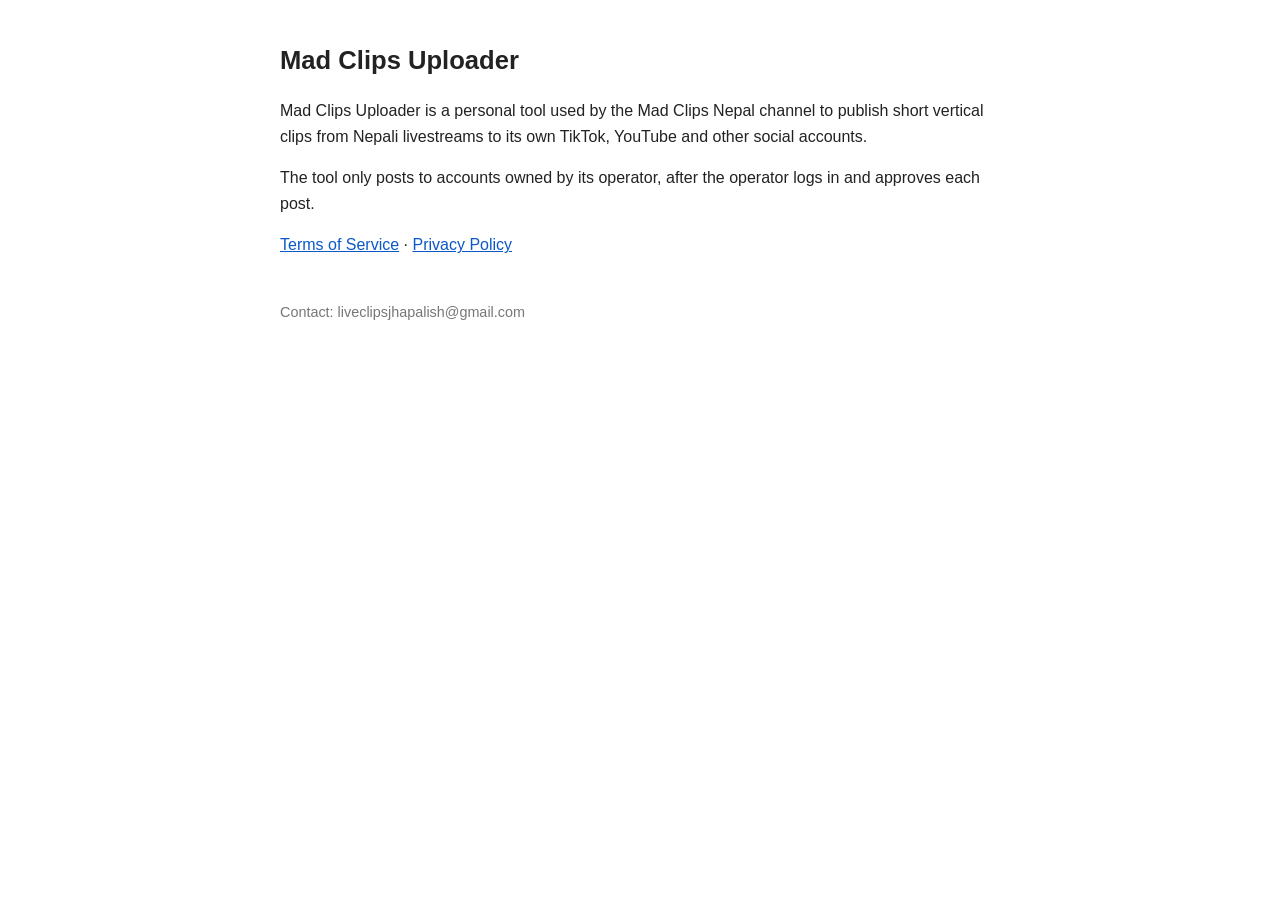
<file: index.html>
<!doctype html><html lang="en"><head><meta charset="utf-8"><meta name="viewport" content="width=device-width,initial-scale=1">
<title>Mad Clips Uploader</title><link rel="stylesheet" href="style.css"></head><body>
<h1>Mad Clips Uploader</h1>
<p>Mad Clips Uploader is a personal tool used by the Mad Clips Nepal channel to publish short vertical clips from Nepali livestreams to its own TikTok, YouTube and other social accounts.</p>
<p>The tool only posts to accounts owned by its operator, after the operator logs in and approves each post.</p>
<p><a href="terms.html">Terms of Service</a> · <a href="privacy.html">Privacy Policy</a></p>
<footer>Contact: liveclipsjhapalish@gmail.com</footer></body></html>
</file>
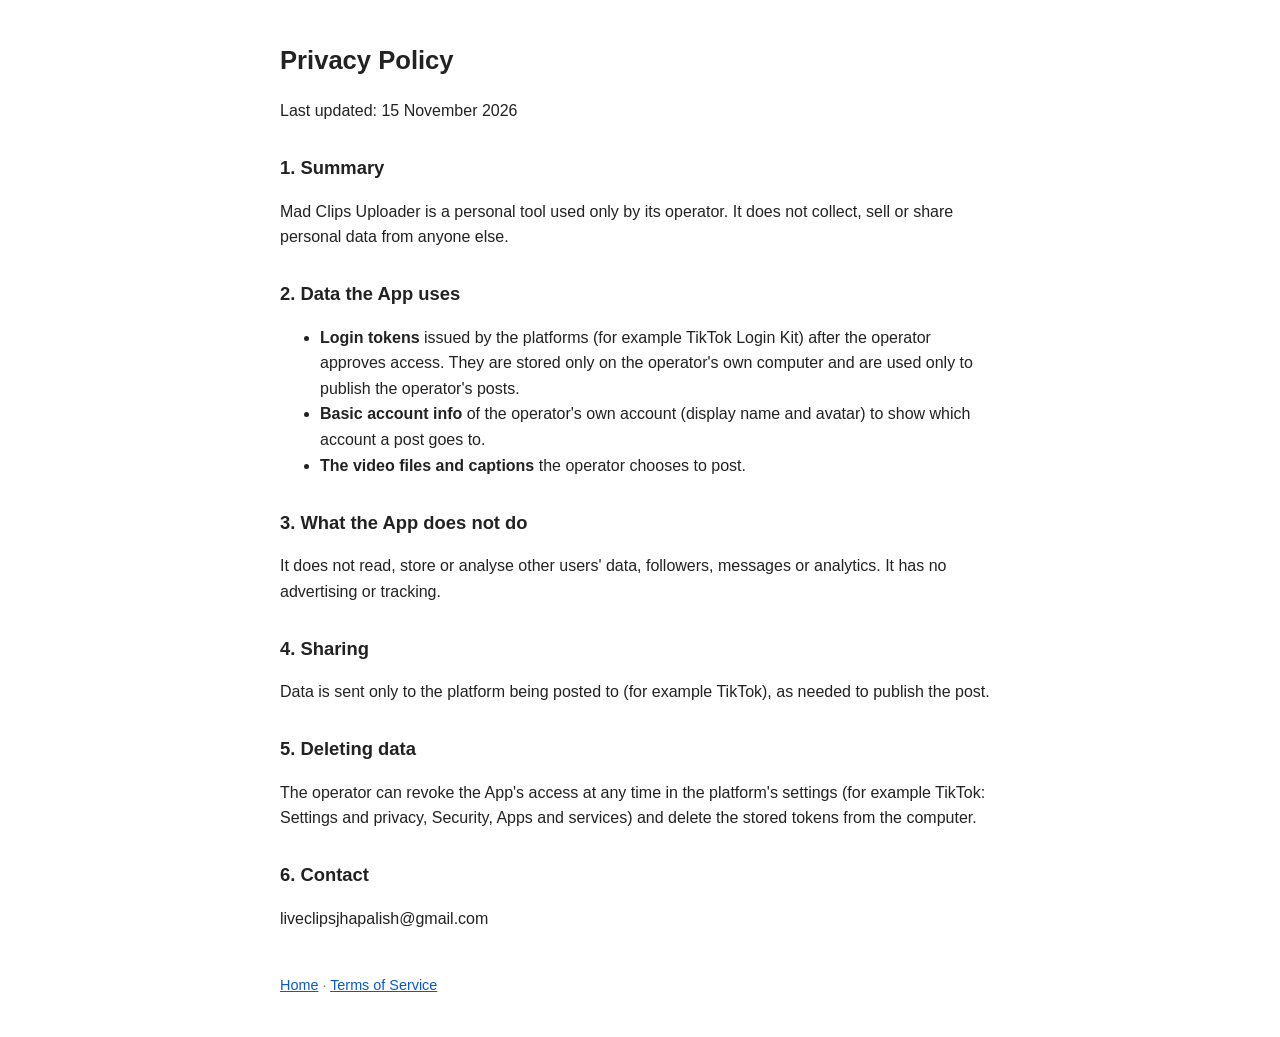
<file: privacy.html>
<!doctype html><html lang="en"><head><meta charset="utf-8"><meta name="viewport" content="width=device-width,initial-scale=1">
<title>Privacy Policy</title><link rel="stylesheet" href="style.css"></head><body>
<h1>Privacy Policy</h1><p>Last updated: 15 November 2026</p>
<h2>1. Summary</h2><p>Mad Clips Uploader is a personal tool used only by its operator. It does not collect, sell or share personal data from anyone else.</p>
<h2>2. Data the App uses</h2><ul>
<li><b>Login tokens</b> issued by the platforms (for example TikTok Login Kit) after the operator approves access. They are stored only on the operator's own computer and are used only to publish the operator's posts.</li>
<li><b>Basic account info</b> of the operator's own account (display name and avatar) to show which account a post goes to.</li>
<li><b>The video files and captions</b> the operator chooses to post.</li></ul>
<h2>3. What the App does not do</h2><p>It does not read, store or analyse other users' data, followers, messages or analytics. It has no advertising or tracking.</p>
<h2>4. Sharing</h2><p>Data is sent only to the platform being posted to (for example TikTok), as needed to publish the post.</p>
<h2>5. Deleting data</h2><p>The operator can revoke the App's access at any time in the platform's settings (for example TikTok: Settings and privacy, Security, Apps and services) and delete the stored tokens from the computer.</p>
<h2>6. Contact</h2><p>liveclipsjhapalish@gmail.com</p>
<footer><a href="index.html">Home</a> · <a href="terms.html">Terms of Service</a></footer></body></html>
</file>
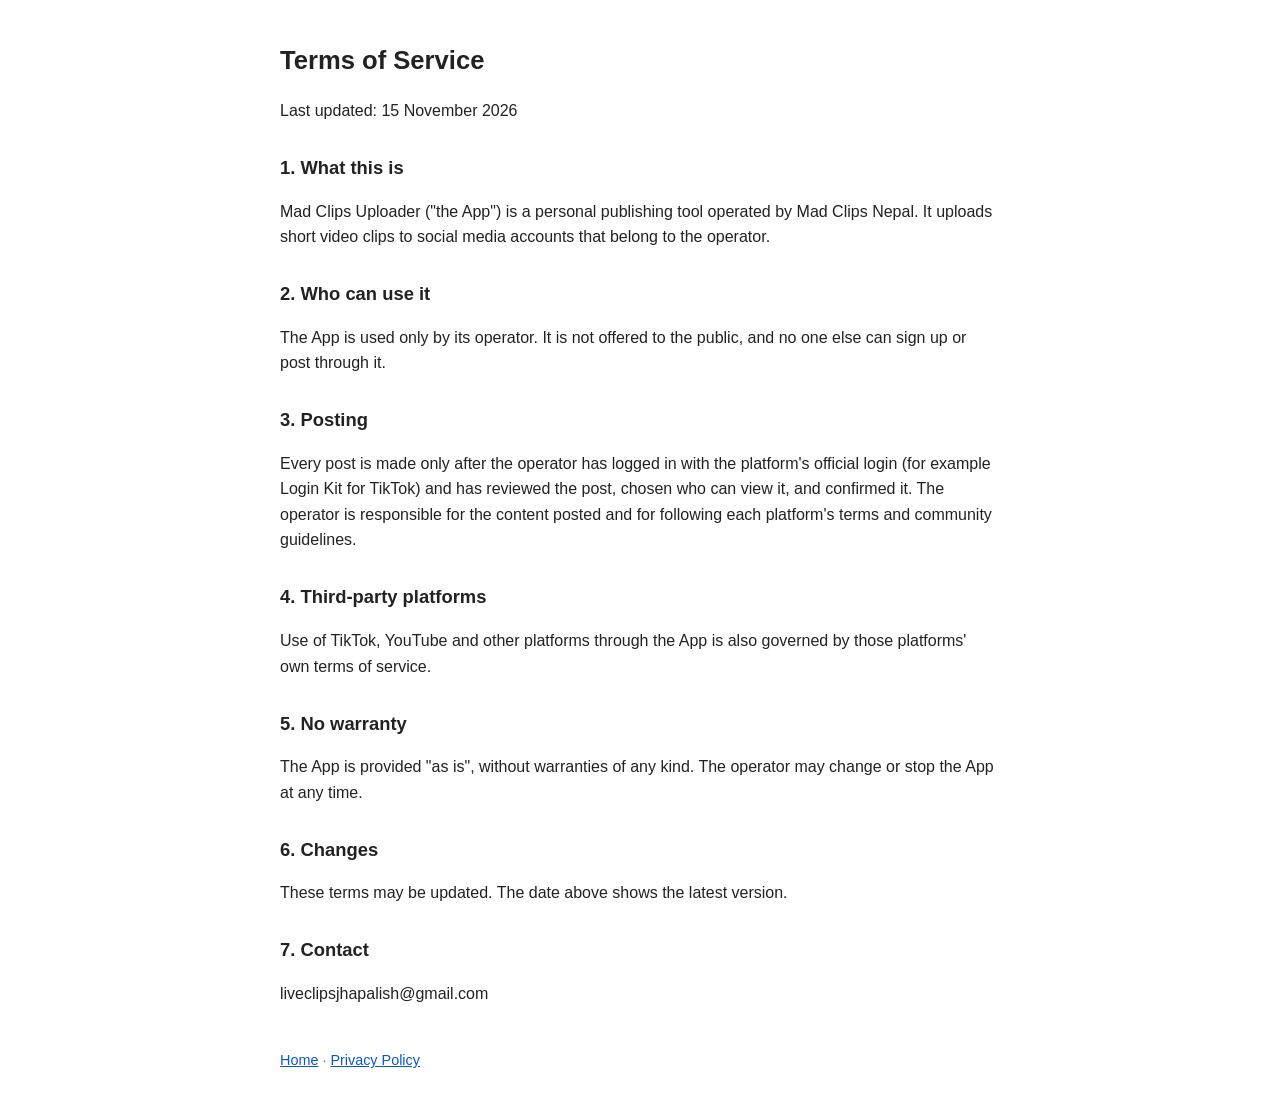
<file: terms.html>
<!doctype html><html lang="en"><head><meta charset="utf-8"><meta name="viewport" content="width=device-width,initial-scale=1">
<title>Terms of Service</title><link rel="stylesheet" href="style.css"></head><body>
<h1>Terms of Service</h1><p>Last updated: 15 November 2026</p>
<h2>1. What this is</h2><p>Mad Clips Uploader ("the App") is a personal publishing tool operated by Mad Clips Nepal. It uploads short video clips to social media accounts that belong to the operator.</p>
<h2>2. Who can use it</h2><p>The App is used only by its operator. It is not offered to the public, and no one else can sign up or post through it.</p>
<h2>3. Posting</h2><p>Every post is made only after the operator has logged in with the platform's official login (for example Login Kit for TikTok) and has reviewed the post, chosen who can view it, and confirmed it. The operator is responsible for the content posted and for following each platform's terms and community guidelines.</p>
<h2>4. Third-party platforms</h2><p>Use of TikTok, YouTube and other platforms through the App is also governed by those platforms' own terms of service.</p>
<h2>5. No warranty</h2><p>The App is provided "as is", without warranties of any kind. The operator may change or stop the App at any time.</p>
<h2>6. Changes</h2><p>These terms may be updated. The date above shows the latest version.</p>
<h2>7. Contact</h2><p>liveclipsjhapalish@gmail.com</p>
<footer><a href="index.html">Home</a> · <a href="privacy.html">Privacy Policy</a></footer></body></html>
</file>
<file: style.css>
body{font-family:-apple-system,Segoe UI,Roboto,sans-serif;max-width:720px;margin:40px auto;padding:0 16px;line-height:1.6;color:#222;background:#fff}
h1{font-size:1.6em}h2{font-size:1.15em;margin-top:1.6em}a{color:#0a58ca}footer{margin-top:3em;color:#777;font-size:.9em}
</file>
